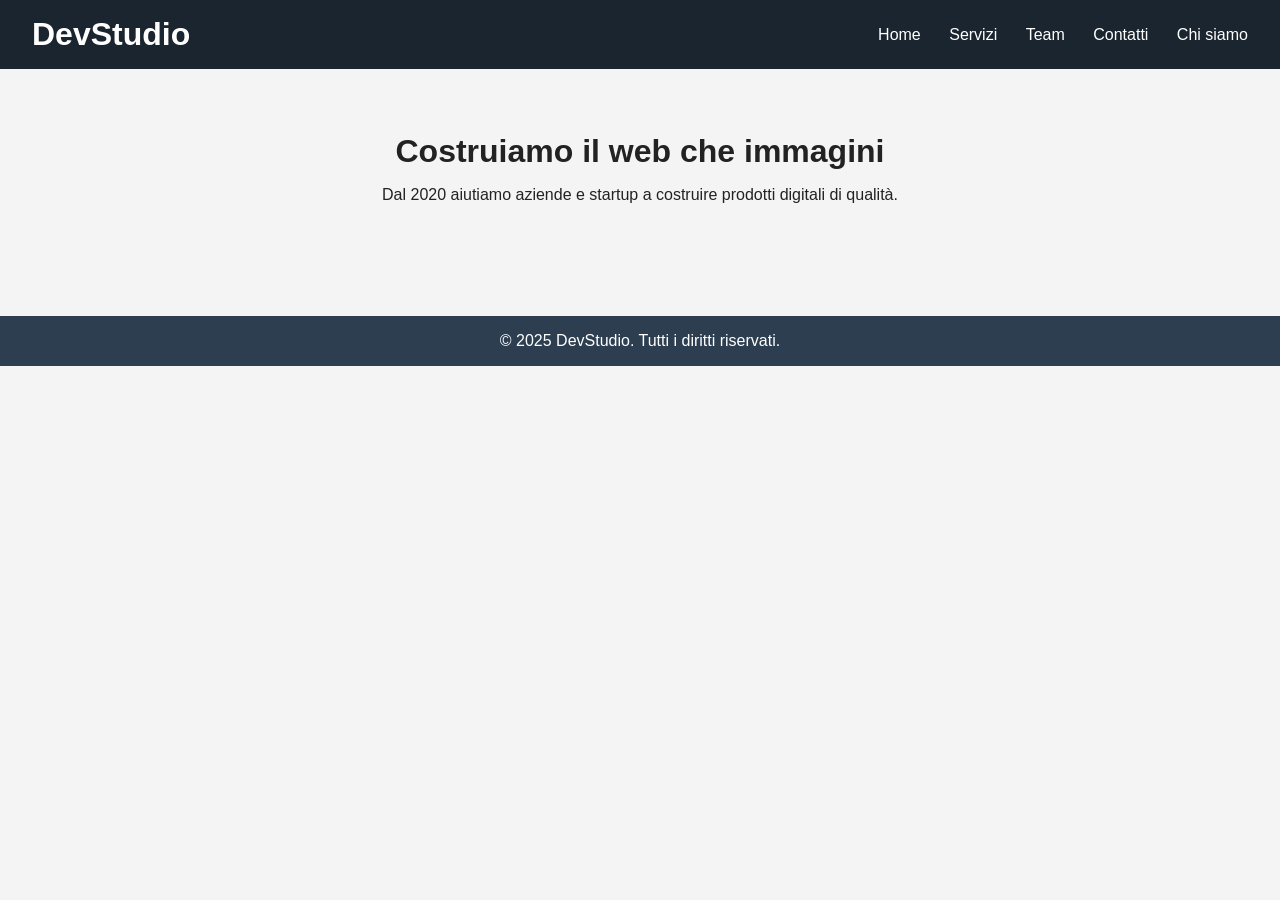
<file: index.html>
<!DOCTYPE html>
<html lang="it">
  <head>
    <meta charset="UTF-8" />
    <title>DevStudio — Agenzia Web Milano</title>
    <link rel="stylesheet" href="style.css" />
  </head>
  <body>
    <header class="site-header">
      <h1>DevStudio</h1>
      <nav>
        <a href="index.html">Home</a>
        <a href="servizi.html">Servizi</a>
        <a href="team.html">Team</a>
        <a href="contatti.html">Contatti</a>
        <a href="chi-siamo.html">Chi siamo</a>
      </nav>
    </header>

    <main>
      <section class="hero">
        <h2>Costruiamo il web che immagini</h2>
        <p>Dal 2020 aiutiamo aziende e startup a costruire prodotti digitali di qualità.</p>
      </section>
    </main>

    <footer class="site-footer">
      <p>&copy; 2025 DevStudio. Tutti i diritti riservati.</p>
    </footer>
  </body>
</html>
</file>
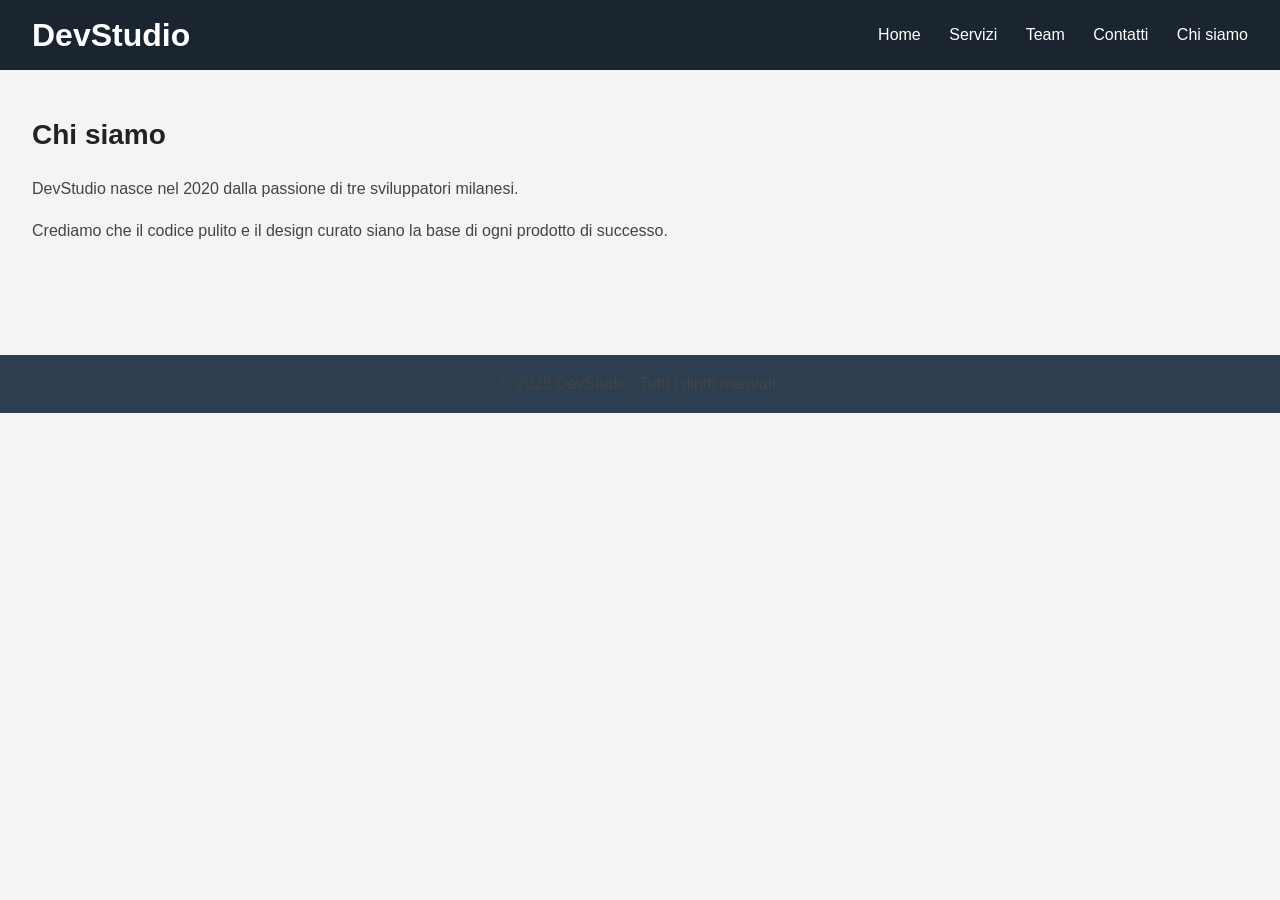
<file: chi-siamo.html>
<!DOCTYPE html>
<html lang="it">
  <head>
    <meta charset="UTF-8" />
    <title>Chi siamo — DevStudio</title>
    <link rel="stylesheet" href="style.css" />
    <link rel="stylesheet" href="typography.css" />
  </head>
  <body>
    <header class="site-header">
      <h1>DevStudio</h1>
      <nav>
        <a href="index.html">Home</a>
        <a href="servizi.html">Servizi</a>
        <a href="team.html">Team</a>
        <a href="contatti.html">Contatti</a>
        <a href="chi-siamo.html">Chi siamo</a>
      </nav>
    </header>

    <main>
      <section class="chi-siamo">
        <h2>Chi siamo</h2>
        <p>
          DevStudio nasce nel 2020 dalla passione di tre sviluppatori milanesi.
        </p>
        <p>
          Crediamo che il codice pulito e il design curato siano la base di ogni
          prodotto di successo.
        </p>
      </section>
    </main>

    <footer class="site-footer">
      <p>&copy; 2025 DevStudio. Tutti i diritti riservati.</p>
    </footer>
  </body>
</html>
</file>
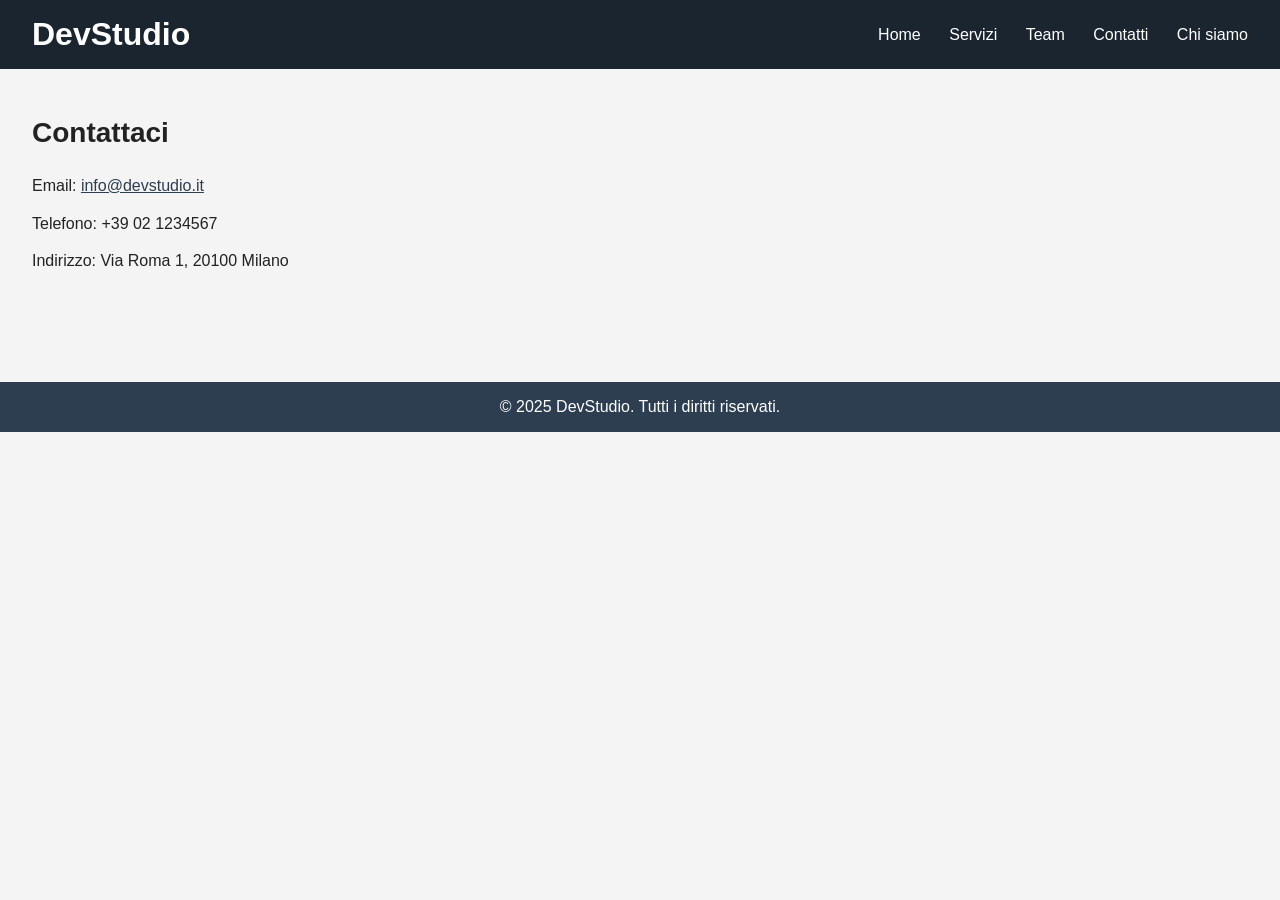
<file: contatti.html>
<!DOCTYPE html>
<html lang="it">
  <head>
    <meta charset="UTF-8" />
    <title>Contatti — DevStudio</title>
    <link rel="stylesheet" href="style.css" />
  </head>
  <body>
    <header class="site-header">
      <h1>DevStudio</h1>
      <nav>
        <a href="index.html">Home</a>
        <a href="servizi.html">Servizi</a>
        <a href="team.html">Team</a>
        <a href="contatti.html">Contatti</a>
        <a href="chi-siamo.html">Chi siamo</a>
      </nav>
    </header>

    <main>
      <section class="contatti">
        <h2>Contattaci</h2>
        <p>Email: <a href="mailto:info@devstudio.it">info@devstudio.it</a></p>
        <p>Telefono: +39 02 1234567</p>
        <p>Indirizzo: Via Roma 1, 20100 Milano</p>
      </section>
    </main>

    <footer class="site-footer">
      <p>&copy; 2025 DevStudio. Tutti i diritti riservati.</p>
    </footer>
  </body>
</html>
</file>
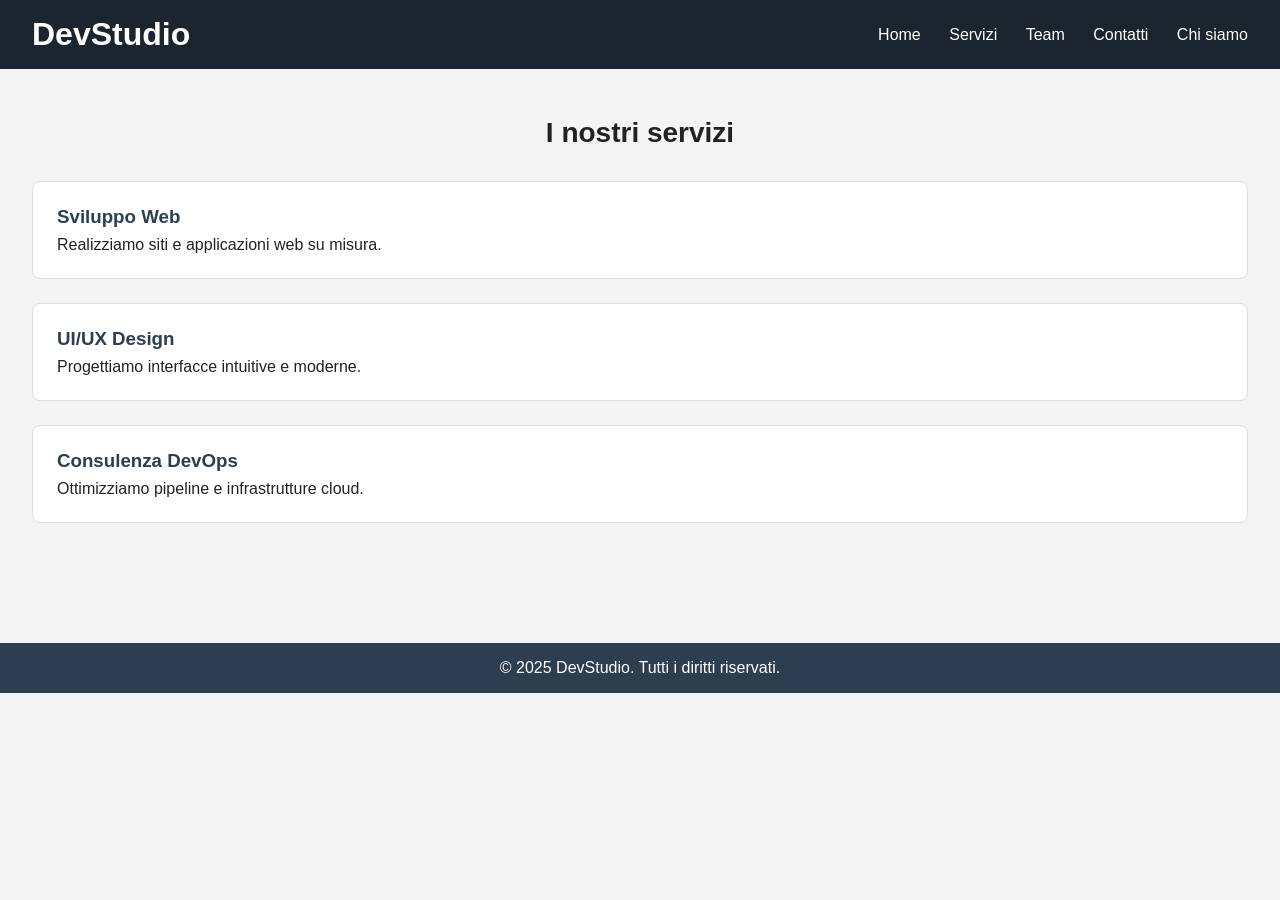
<file: servizi.html>
<!DOCTYPE html>
<html lang="it">
  <head>
    <meta charset="UTF-8" />
    <title>I Nostri Servizi — DevStudio</title>
    <link rel="stylesheet" href="style.css" />
  </head>
  <body>
    <header class="site-header">
      <h1>DevStudio</h1>
      <nav>
        <a href="index.html">Home</a>
        <a href="servizi.html">Servizi</a>
        <a href="team.html">Team</a>
        <a href="contatti.html">Contatti</a>
        <a href="chi-siamo.html">Chi siamo</a>
      </nav>
    </header>

    <main>
      <section class="servizi">
        <h2>I nostri servizi</h2>
        <div class="card">
          <h3>Sviluppo Web</h3>
          <p>Realizziamo siti e applicazioni web su misura.</p>
        </div>
        <div class="card">
          <h3>UI/UX Design</h3>
          <p>Progettiamo interfacce intuitive e moderne.</p>
        </div>
        <div class="card">
          <h3>Consulenza DevOps</h3>
          <p>Ottimizziamo pipeline e infrastrutture cloud.</p>
        </div>
      </section>
    </main>

    <footer class="site-footer">
      <p>&copy; 2025 DevStudio. Tutti i diritti riservati.</p>
    </footer>
  </body>
</html>
</file>
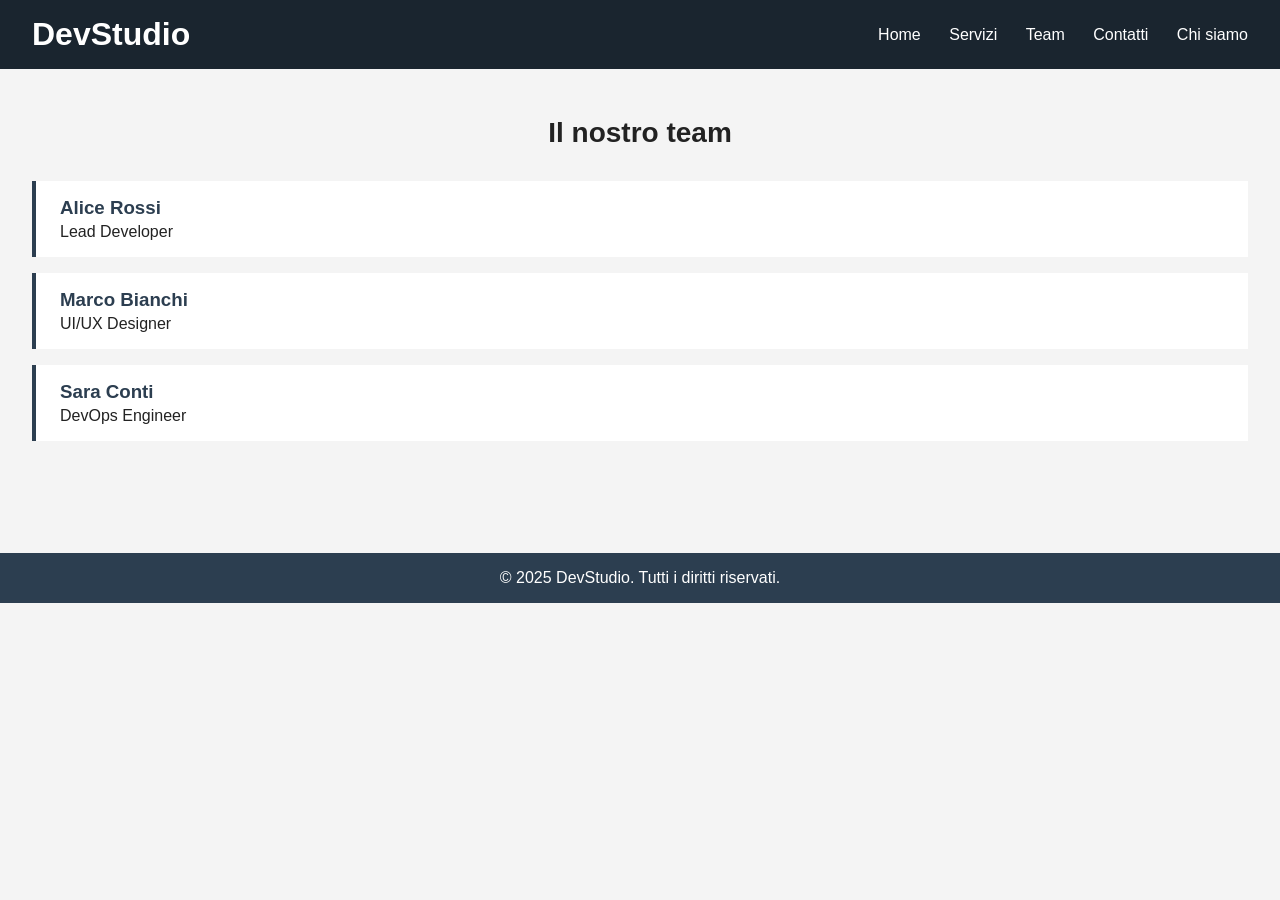
<file: team.html>
<!DOCTYPE html>
<html lang="it">
  <head>
    <meta charset="UTF-8" />
    <title>Team — DevStudio</title>
    <link rel="stylesheet" href="style.css" />
  </head>
  <body>
    <header class="site-header">
      <h1>DevStudio</h1>
      <nav>
        <a href="index.html">Home</a>
        <a href="servizi.html">Servizi</a>
        <a href="team.html">Team</a>
        <a href="contatti.html">Contatti</a>
        <a href="chi-siamo.html">Chi siamo</a>
      </nav>
    </header>

    <main>
      <section class="team">
        <h2>Il nostro team</h2>
        <div class="membro">
          <h3>Alice Rossi</h3>
          <p>Lead Developer</p>
        </div>
        <div class="membro">
          <h3>Marco Bianchi</h3>
          <p>UI/UX Designer</p>
        </div>
        <div class="membro">
          <h3>Sara Conti</h3>
          <p>DevOps Engineer</p>
        </div>
      </section>
    </main>

    <footer class="site-footer">
      <p>&copy; 2025 DevStudio. Tutti i diritti riservati.</p>
    </footer>
  </body>
</html>
</file>
<file: style.css>
* {
  box-sizing: border-box;
  margin: 0;
  padding: 0;
}

body {
  font-family: sans-serif;
  background-color: #f4f4f4;
  color: #222;
}

.site-header {
  background-color: #1a252f;
  color: white;
  padding: 1rem 2rem;
  display: flex;
  align-items: center;
  justify-content: space-between;
}

.site-header nav a {
  color: white;
  text-decoration: none;
  margin-left: 1.5rem;
}

.hero {
  padding: 4rem 2rem;
  text-align: center;
}

.hero h2 {
  font-size: 2rem;
  margin-bottom: 1rem;
}

.site-footer {
  background-color: #2c3e50;
  color: white;
  text-align: center;
  padding: 1rem;
  margin-top: 3rem;
}

.servizi {
  padding: 3rem 2rem;
}

.servizi h2 {
  font-size: 1.75rem;
  margin-bottom: 2rem;
  text-align: center;
}

.card {
  background-color: #ffffff;
  border: 1px solid #ddd;
  border-radius: 8px;
  padding: 1.5rem;
  margin-bottom: 1.5rem;
}

.card h3 {
  margin-bottom: 0.5rem;
  color: #2c3e50;
}

.team {
  padding: 3rem 2rem;
}

.team h2 {
  font-size: 1.75rem;
  margin-bottom: 2rem;
  text-align: center;
}

.membro {
  background-color: #ffffff;
  border-left: 4px solid #2c3e50;
  padding: 1rem 1.5rem;
  margin-bottom: 1rem;
}

.membro h3 {
  color: #2c3e50;
  margin-bottom: 0.25rem;
}

.contatti {
  padding: 3rem 2rem;
  max-width: 600px;
}

.contatti h2 {
  font-size: 1.75rem;
  margin-bottom: 1.5rem;
}

.contatti p {
  margin-bottom: 0.75rem;
  line-height: 1.6;
}

.contatti a {
  color: #2c3e50;
}

.chi-siamo {
  padding: 3rem 2rem;
  max-width: 700px;
}

.chi-siamo h2 {
  font-size: 1.75rem;
  margin-bottom: 1.5rem;
}

.chi-siamo p {
  margin-bottom: 1rem;
}
</file>
<file: typography.css>
h1,
h2,
h3 {
  font-weight: 700;
  line-height: 1.2;
}

p {
  font-size: 1rem;
  line-height: 1.6;
  color: #444;
}

a {
  color: #2c3e50;
  text-decoration: underline;
}

a:hover {
  color: #1a252f;
}
</file>
